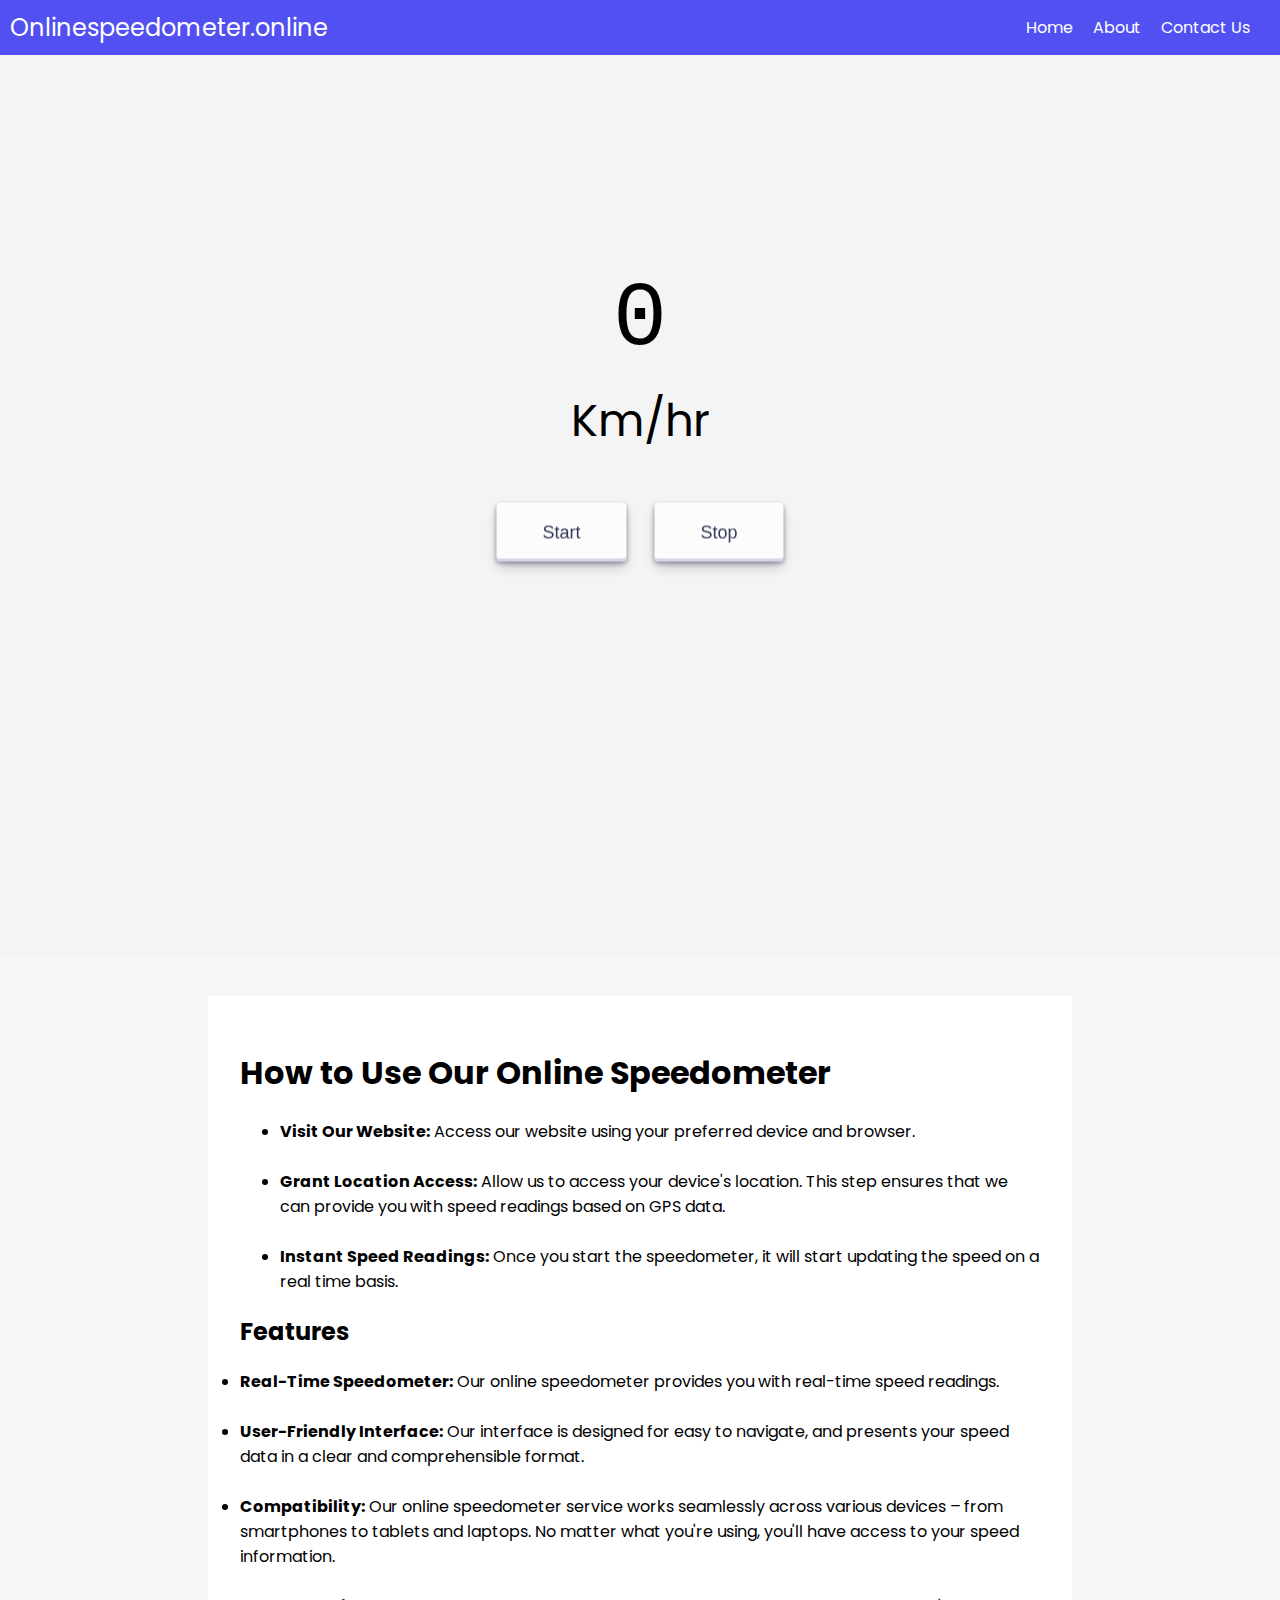
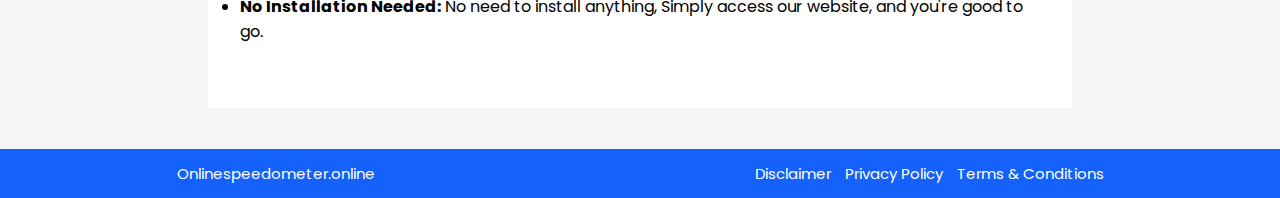
<file: index.html>
<!DOCTYPE html><html lang="en"><head><meta charset="UTF-8"><meta name="viewport" content="width=device-width,initial-scale=1"><title>Online Speedometer | Check Your Speed in Realtime for Free!</title><!-- Favicon --><link rel="icon" href="img/favicon.webp"><!-- meta --><meta name="description" content="Measure your speed with our advanced online speedometer. Whether you're running, cycling, or driving, our speedometer provides real-time speed."><meta name="keywords" content="online speedometer, gps speedometer, free online speedometer"><script async src="https://pagead2.googlesyndication.com/pagead/js/adsbygoogle.js?client=ca-pub-2608494717799682" crossorigin="anonymous"></script></head><body><!-- Stylesheet --><link rel="stylesheet" href="/global/header-footer.css"><header class="header"><div class="logo"><a href="/">Onlinespeedometer.online</a></div><input type="checkbox" class="menu-toggle" id="menu-toggle"><ul class="menu-list"><li class="menu-item"><a href="/">Home</a></li><li class="menu-item"><a href="/about-us/">About</a></li><li class="menu-item"><a href="/contact-us/">Contact Us</a></li></ul><div class="menu-icons"><div class="share-icon" onclick="sharePost()">Share</div><label for="menu-toggle" class="menu-icon">&#9776;</label></div></header><!-- Stylesheet --><link rel="stylesheet" href="styles/index.css"><!-- Main Container --><div id="toast"></div><div class="main-container"><div class="container"><div class="speedometer"><div class="speed-digit" id="speed-digit">0</div><div class="speed-unit">Km/hr</div></div><div class="speedometer-buttons"><button class="btn" id="startButton">Start</button> <button class="btn" id="stopButton">Stop</button></div></div></div><!-- Stylesheet --><link rel="stylesheet" href="/global/blog-layout.css"><div class="main-blog-container"><div class="blog-container"><article class="post"><p class="post-content"></p><h1>How to Use Our Online Speedometer</h1><p></p><ul><li><b>Visit Our Website:</b> Access our website using your preferred device and browser.</li><br><li><b>Grant Location Access:</b> Allow us to access your device's location. This step ensures that we can provide you with speed readings based on GPS data.</li><br><li><b>Instant Speed Readings:</b> Once you start the speedometer, it will start updating the speed on a real time basis.</li></ul><p></p><h2>Features</h2><p></p><li><b>Real-Time Speedometer:</b> Our online speedometer provides you with real-time speed readings.</li><br><li><b>User-Friendly Interface:</b> Our interface is designed for easy to navigate, and presents your speed data in a clear and comprehensible format.</li><br><li><b>Compatibility:</b> Our online speedometer service works seamlessly across various devices – from smartphones to tablets and laptops. No matter what you're using, you'll have access to your speed information.</li><br><li><b>No Installation Needed:</b> No need to install anything, Simply access our website, and you're good to go.</li><p></p><p></p></article></div></div><!-- Footer --><div class="footer"><div id="footer-logo">Onlinespeedometer.online</div><div class="footer-menu"><a href="/disclaimer/">Disclaimer</a> <a href="/privacy-policy/">Privacy Policy</a> <a href="/terms-and-conditions/">Terms & Conditions</a></div></div><script src="/global/share.js"></script><script async src="/scripts/index.js"></script></body></html>
</file>
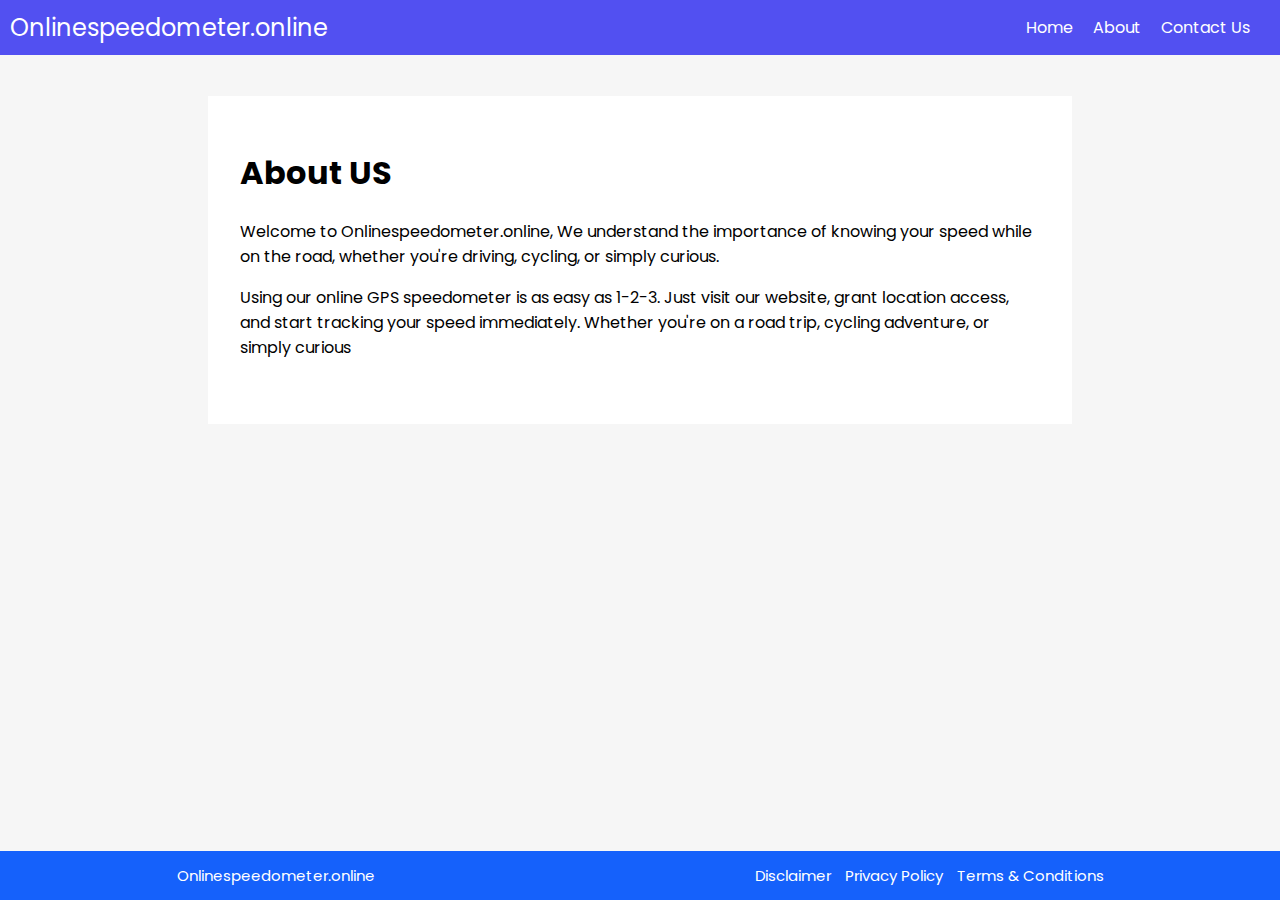
<file: about-us/index.html>
<!DOCTYPE html><html lang="en"><head><meta charset="UTF-8"><meta name="viewport" content="width=device-width,initial-scale=1"><title>About Us</title><!-- Favicon --><link rel="icon" href="../img/favicon.webp"><!-- meta --><meta name="description" content="Welcome to Onlinespeedometer.online, We understand the importance of knowing your speed while on the road, whether you're driving, cycling, or simply curious. "><script async src="https://pagead2.googlesyndication.com/pagead/js/adsbygoogle.js?client=ca-pub-2608494717799682" crossorigin="anonymous"></script></head><body><!-- Stylesheet --><link rel="stylesheet" href="/global/header-footer.css"><header class="header"><div class="logo"><a href="/">Onlinespeedometer.online</a></div><input type="checkbox" class="menu-toggle" id="menu-toggle"><ul class="menu-list"><li class="menu-item"><a href="/">Home</a></li><li class="menu-item"><a href="/about-us/">About</a></li><li class="menu-item"><a href="/contact-us/">Contact Us</a></li></ul><div class="menu-icons"><div class="share-icon" onclick="sharePost()">Share</div><label for="menu-toggle" class="menu-icon">&#9776;</label></div></header><!-- Stylesheet --><link rel="stylesheet" href="/global/blog-layout.css"><style>.footer{position:absolute;bottom:0}</style><div class="blog-container"><article class="post"><p class="post-content"></p><h1>About US</h1><p>Welcome to Onlinespeedometer.online, We understand the importance of knowing your speed while on the road, whether you're driving, cycling, or simply curious.</p><p>Using our online GPS speedometer is as easy as 1-2-3. Just visit our website, grant location access, and start tracking your speed immediately. Whether you're on a road trip, cycling adventure, or simply curious</p><p></p></article></div><div class="footer"><div id="footer-logo">Onlinespeedometer.online</div><div class="footer-menu"><a href="/disclaimer/">Disclaimer</a> <a href="/privacy-policy/">Privacy Policy</a> <a href="/terms-and-conditions/">Terms & Conditions</a></div></div><script src="/global/share.js"></script></body></html>
</file>
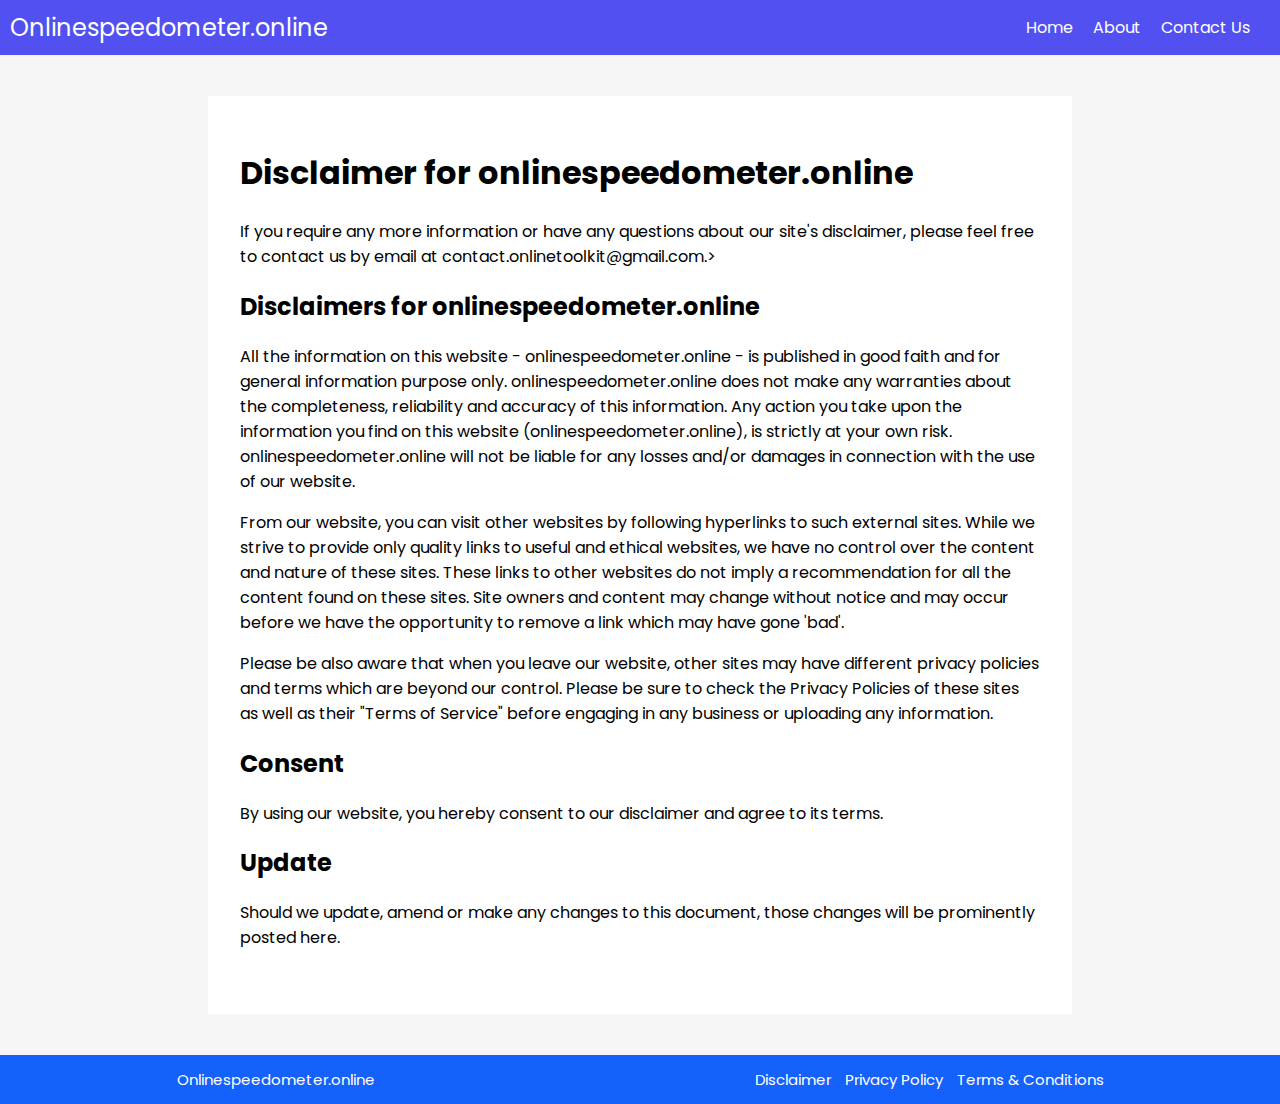
<file: disclaimer/index.html>
<!DOCTYPE html><html lang="en"><head><meta charset="UTF-8"><meta name="viewport" content="width=device-width,initial-scale=1"><title>Document</title><!-- Favicon --><link rel="icon" href="../img/favicon.webp"><!-- meta --><meta name="description" content="All the information on this website - onlinespeedometer.online - is published in good faith and for general information purpose only."><script async src="https://pagead2.googlesyndication.com/pagead/js/adsbygoogle.js?client=ca-pub-2608494717799682" crossorigin="anonymous"></script></head><body><!-- Stylesheet --><link rel="stylesheet" href="/global/header-footer.css"><header class="header"><div class="logo"><a href="/">Onlinespeedometer.online</a></div><input type="checkbox" class="menu-toggle" id="menu-toggle"><ul class="menu-list"><li class="menu-item"><a href="/">Home</a></li><li class="menu-item"><a href="/about-us/">About</a></li><li class="menu-item"><a href="/contact-us/">Contact Us</a></li></ul><div class="menu-icons"><div class="share-icon" onclick="sharePost()">Share</div><label for="menu-toggle" class="menu-icon">&#9776;</label></div></header><!-- Stylesheet --><link rel="stylesheet" href="/global/blog-layout.css"><div class="blog-container"><article class="post"><h1>Disclaimer for onlinespeedometer.online</h1><p class="post-content"></p><p>If you require any more information or have any questions about our site's disclaimer, please feel free to contact us by email at contact.onlinetoolkit@gmail.com.></p><h2>Disclaimers for onlinespeedometer.online</h2><p>All the information on this website - onlinespeedometer.online - is published in good faith and for general information purpose only. onlinespeedometer.online does not make any warranties about the completeness, reliability and accuracy of this information. Any action you take upon the information you find on this website (onlinespeedometer.online), is strictly at your own risk. onlinespeedometer.online will not be liable for any losses and/or damages in connection with the use of our website.</p><p>From our website, you can visit other websites by following hyperlinks to such external sites. While we strive to provide only quality links to useful and ethical websites, we have no control over the content and nature of these sites. These links to other websites do not imply a recommendation for all the content found on these sites. Site owners and content may change without notice and may occur before we have the opportunity to remove a link which may have gone 'bad'.</p><p>Please be also aware that when you leave our website, other sites may have different privacy policies and terms which are beyond our control. Please be sure to check the Privacy Policies of these sites as well as their "Terms of Service" before engaging in any business or uploading any information.</p><h2>Consent</h2><p>By using our website, you hereby consent to our disclaimer and agree to its terms.</p><h2>Update</h2><p>Should we update, amend or make any changes to this document, those changes will be prominently posted here.</p></article></div><div class="footer"><div id="footer-logo">Onlinespeedometer.online</div><div class="footer-menu"><a href="/disclaimer/">Disclaimer</a> <a href="/privacy-policy/">Privacy Policy</a> <a href="/terms-and-conditions/">Terms & Conditions</a></div></div><script src="/global/share.js"></script></body></html>
</file>
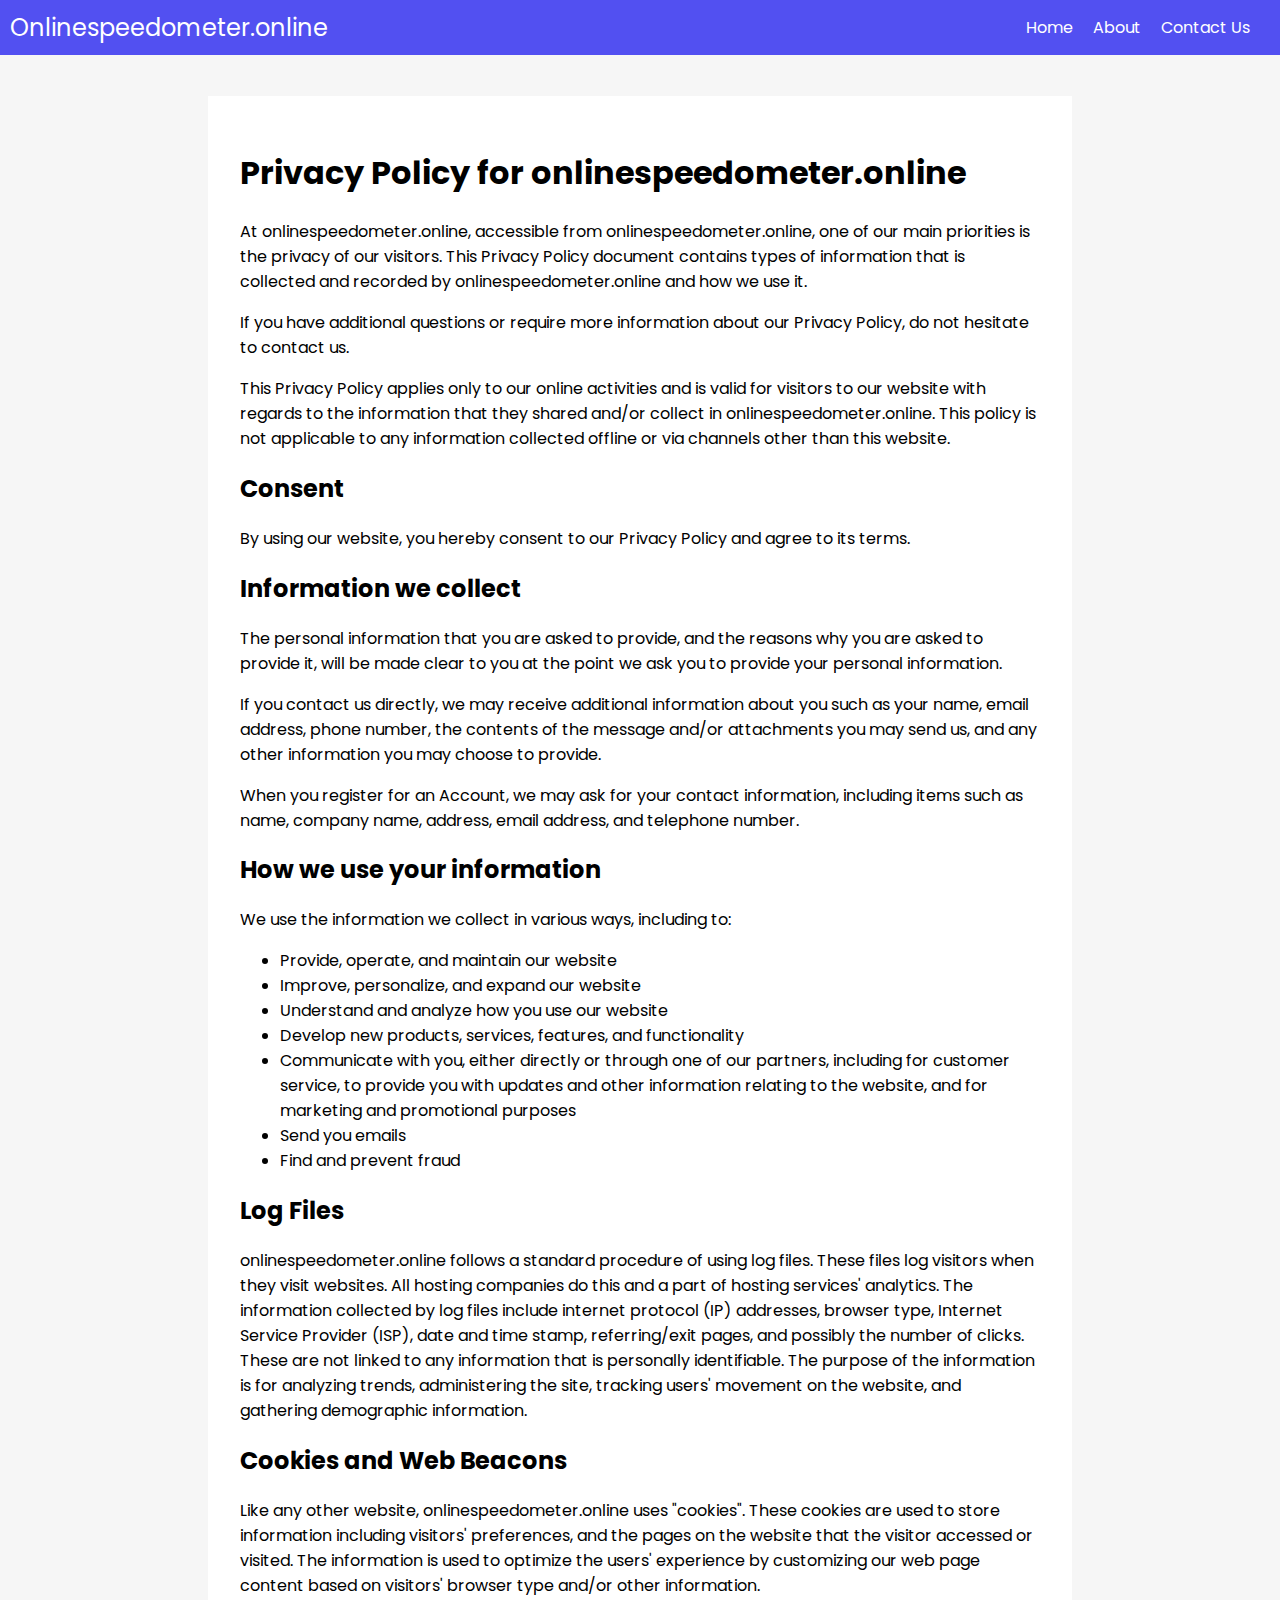
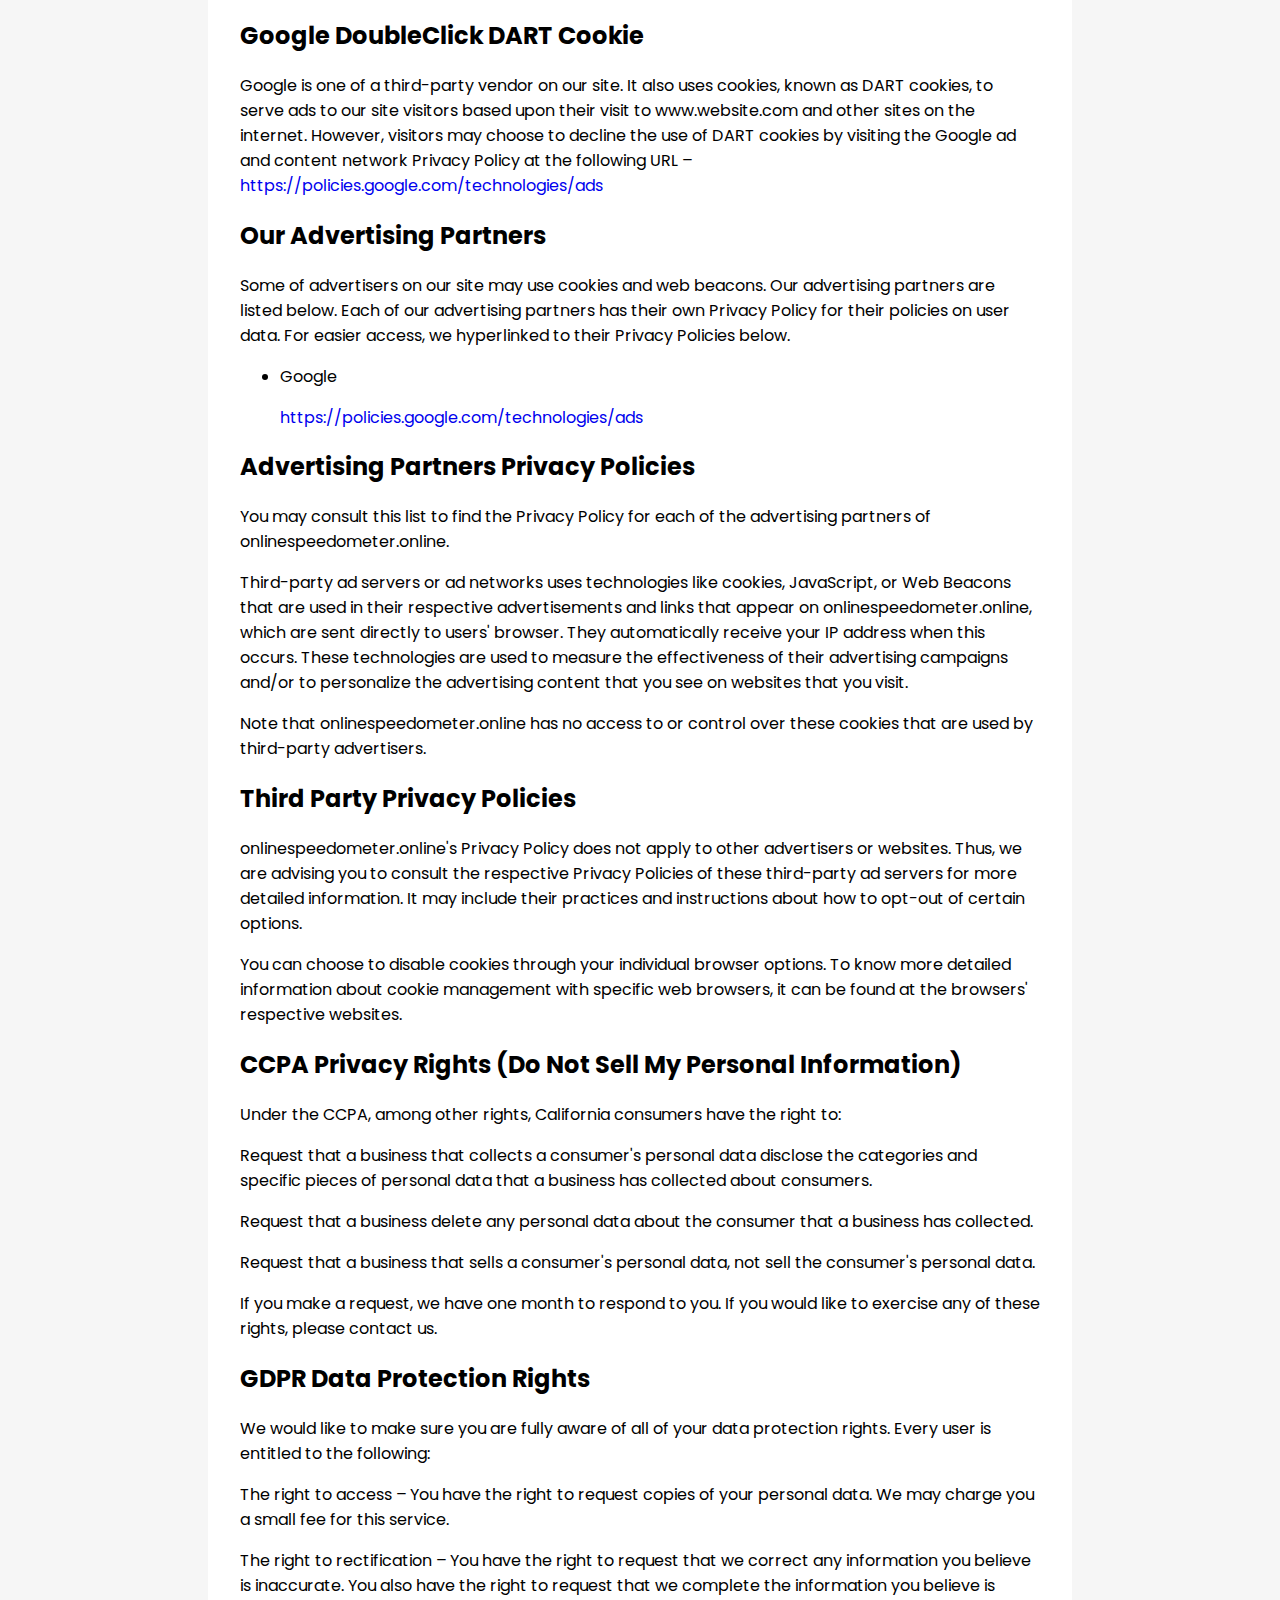
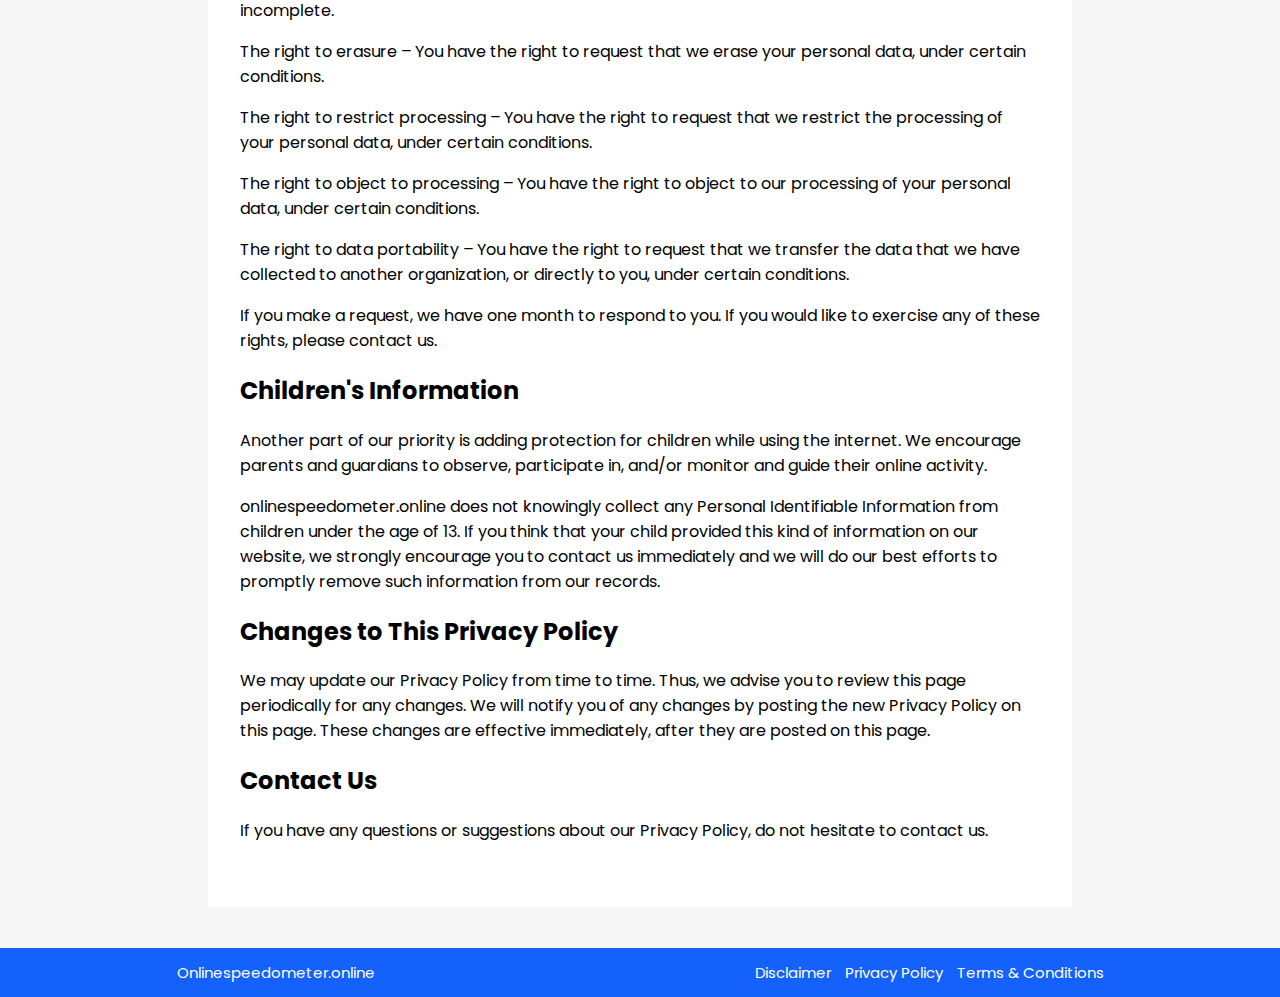
<file: privacy-policy/index.html>
<!DOCTYPE html><html lang="en"><head><meta charset="UTF-8"><meta name="viewport" content="width=device-width,initial-scale=1"><title>Privacy Policy</title><!-- Favicon --><link rel="icon" href="../img/favicon.webp"><!-- meta --><meta name="description" content="At onlinespeedometer.online, accessible from onlinespeedometer.online, one of our main priorities is the privacy of our visitors."><script async src="https://pagead2.googlesyndication.com/pagead/js/adsbygoogle.js?client=ca-pub-2608494717799682" crossorigin="anonymous"></script></head><body><!-- Stylesheet --><link rel="stylesheet" href="/global/header-footer.css"><header class="header"><div class="logo"><a href="/">Onlinespeedometer.online</a></div><input type="checkbox" class="menu-toggle" id="menu-toggle"><ul class="menu-list"><li class="menu-item"><a href="/">Home</a></li><li class="menu-item"><a href="/about-us/">About</a></li><li class="menu-item"><a href="/contact-us/">Contact Us</a></li></ul><div class="menu-icons"><div class="share-icon" onclick="sharePost()">Share</div><label for="menu-toggle" class="menu-icon">&#9776;</label></div></header><!-- Stylesheet --><link rel="stylesheet" href="/global/blog-layout.css"><div class="blog-container"><article class="post"><p class="post-content"></p><h1>Privacy Policy for onlinespeedometer.online</h1><p>At onlinespeedometer.online, accessible from onlinespeedometer.online, one of our main priorities is the privacy of our visitors. This Privacy Policy document contains types of information that is collected and recorded by onlinespeedometer.online and how we use it.</p><p>If you have additional questions or require more information about our Privacy Policy, do not hesitate to contact us.</p><p>This Privacy Policy applies only to our online activities and is valid for visitors to our website with regards to the information that they shared and/or collect in onlinespeedometer.online. This policy is not applicable to any information collected offline or via channels other than this website.</p><h2>Consent</h2><p>By using our website, you hereby consent to our Privacy Policy and agree to its terms.</p><h2>Information we collect</h2><p>The personal information that you are asked to provide, and the reasons why you are asked to provide it, will be made clear to you at the point we ask you to provide your personal information.</p><p>If you contact us directly, we may receive additional information about you such as your name, email address, phone number, the contents of the message and/or attachments you may send us, and any other information you may choose to provide.</p><p>When you register for an Account, we may ask for your contact information, including items such as name, company name, address, email address, and telephone number.</p><h2>How we use your information</h2><p>We use the information we collect in various ways, including to:</p><ul><li>Provide, operate, and maintain our website</li><li>Improve, personalize, and expand our website</li><li>Understand and analyze how you use our website</li><li>Develop new products, services, features, and functionality</li><li>Communicate with you, either directly or through one of our partners, including for customer service, to provide you with updates and other information relating to the website, and for marketing and promotional purposes</li><li>Send you emails</li><li>Find and prevent fraud</li></ul><h2>Log Files</h2><p>onlinespeedometer.online follows a standard procedure of using log files. These files log visitors when they visit websites. All hosting companies do this and a part of hosting services' analytics. The information collected by log files include internet protocol (IP) addresses, browser type, Internet Service Provider (ISP), date and time stamp, referring/exit pages, and possibly the number of clicks. These are not linked to any information that is personally identifiable. The purpose of the information is for analyzing trends, administering the site, tracking users' movement on the website, and gathering demographic information.</p><h2>Cookies and Web Beacons</h2><p>Like any other website, onlinespeedometer.online uses "cookies". These cookies are used to store information including visitors' preferences, and the pages on the website that the visitor accessed or visited. The information is used to optimize the users' experience by customizing our web page content based on visitors' browser type and/or other information.</p><h2>Google DoubleClick DART Cookie</h2><p>Google is one of a third-party vendor on our site. It also uses cookies, known as DART cookies, to serve ads to our site visitors based upon their visit to www.website.com and other sites on the internet. However, visitors may choose to decline the use of DART cookies by visiting the Google ad and content network Privacy Policy at the following URL – <a href="https://policies.google.com/technologies/ads">https://policies.google.com/technologies/ads</a></p><h2>Our Advertising Partners</h2><p>Some of advertisers on our site may use cookies and web beacons. Our advertising partners are listed below. Each of our advertising partners has their own Privacy Policy for their policies on user data. For easier access, we hyperlinked to their Privacy Policies below.</p><ul><li><p>Google</p><p><a href="https://policies.google.com/technologies/ads">https://policies.google.com/technologies/ads</a></p></li></ul><h2>Advertising Partners Privacy Policies</h2><p>You may consult this list to find the Privacy Policy for each of the advertising partners of onlinespeedometer.online.</p><p>Third-party ad servers or ad networks uses technologies like cookies, JavaScript, or Web Beacons that are used in their respective advertisements and links that appear on onlinespeedometer.online, which are sent directly to users' browser. They automatically receive your IP address when this occurs. These technologies are used to measure the effectiveness of their advertising campaigns and/or to personalize the advertising content that you see on websites that you visit.</p><p>Note that onlinespeedometer.online has no access to or control over these cookies that are used by third-party advertisers.</p><h2>Third Party Privacy Policies</h2><p>onlinespeedometer.online's Privacy Policy does not apply to other advertisers or websites. Thus, we are advising you to consult the respective Privacy Policies of these third-party ad servers for more detailed information. It may include their practices and instructions about how to opt-out of certain options.</p><p>You can choose to disable cookies through your individual browser options. To know more detailed information about cookie management with specific web browsers, it can be found at the browsers' respective websites.</p><h2>CCPA Privacy Rights (Do Not Sell My Personal Information)</h2><p>Under the CCPA, among other rights, California consumers have the right to:</p><p>Request that a business that collects a consumer's personal data disclose the categories and specific pieces of personal data that a business has collected about consumers.</p><p>Request that a business delete any personal data about the consumer that a business has collected.</p><p>Request that a business that sells a consumer's personal data, not sell the consumer's personal data.</p><p>If you make a request, we have one month to respond to you. If you would like to exercise any of these rights, please contact us.</p><h2>GDPR Data Protection Rights</h2><p>We would like to make sure you are fully aware of all of your data protection rights. Every user is entitled to the following:</p><p>The right to access – You have the right to request copies of your personal data. We may charge you a small fee for this service.</p><p>The right to rectification – You have the right to request that we correct any information you believe is inaccurate. You also have the right to request that we complete the information you believe is incomplete.</p><p>The right to erasure – You have the right to request that we erase your personal data, under certain conditions.</p><p>The right to restrict processing – You have the right to request that we restrict the processing of your personal data, under certain conditions.</p><p>The right to object to processing – You have the right to object to our processing of your personal data, under certain conditions.</p><p>The right to data portability – You have the right to request that we transfer the data that we have collected to another organization, or directly to you, under certain conditions.</p><p>If you make a request, we have one month to respond to you. If you would like to exercise any of these rights, please contact us.</p><h2>Children's Information</h2><p>Another part of our priority is adding protection for children while using the internet. We encourage parents and guardians to observe, participate in, and/or monitor and guide their online activity.</p><p>onlinespeedometer.online does not knowingly collect any Personal Identifiable Information from children under the age of 13. If you think that your child provided this kind of information on our website, we strongly encourage you to contact us immediately and we will do our best efforts to promptly remove such information from our records.</p><h2>Changes to This Privacy Policy</h2><p>We may update our Privacy Policy from time to time. Thus, we advise you to review this page periodically for any changes. We will notify you of any changes by posting the new Privacy Policy on this page. These changes are effective immediately, after they are posted on this page.</p><h2>Contact Us</h2><p>If you have any questions or suggestions about our Privacy Policy, do not hesitate to contact us.</p><p></p></article></div><div class="footer"><div id="footer-logo">Onlinespeedometer.online</div><div class="footer-menu"><a href="/disclaimer/">Disclaimer</a> <a href="/privacy-policy/">Privacy Policy</a> <a href="/terms-and-conditions/">Terms & Conditions</a></div></div><script src="/global/share.js"></script></body></html>
</file>
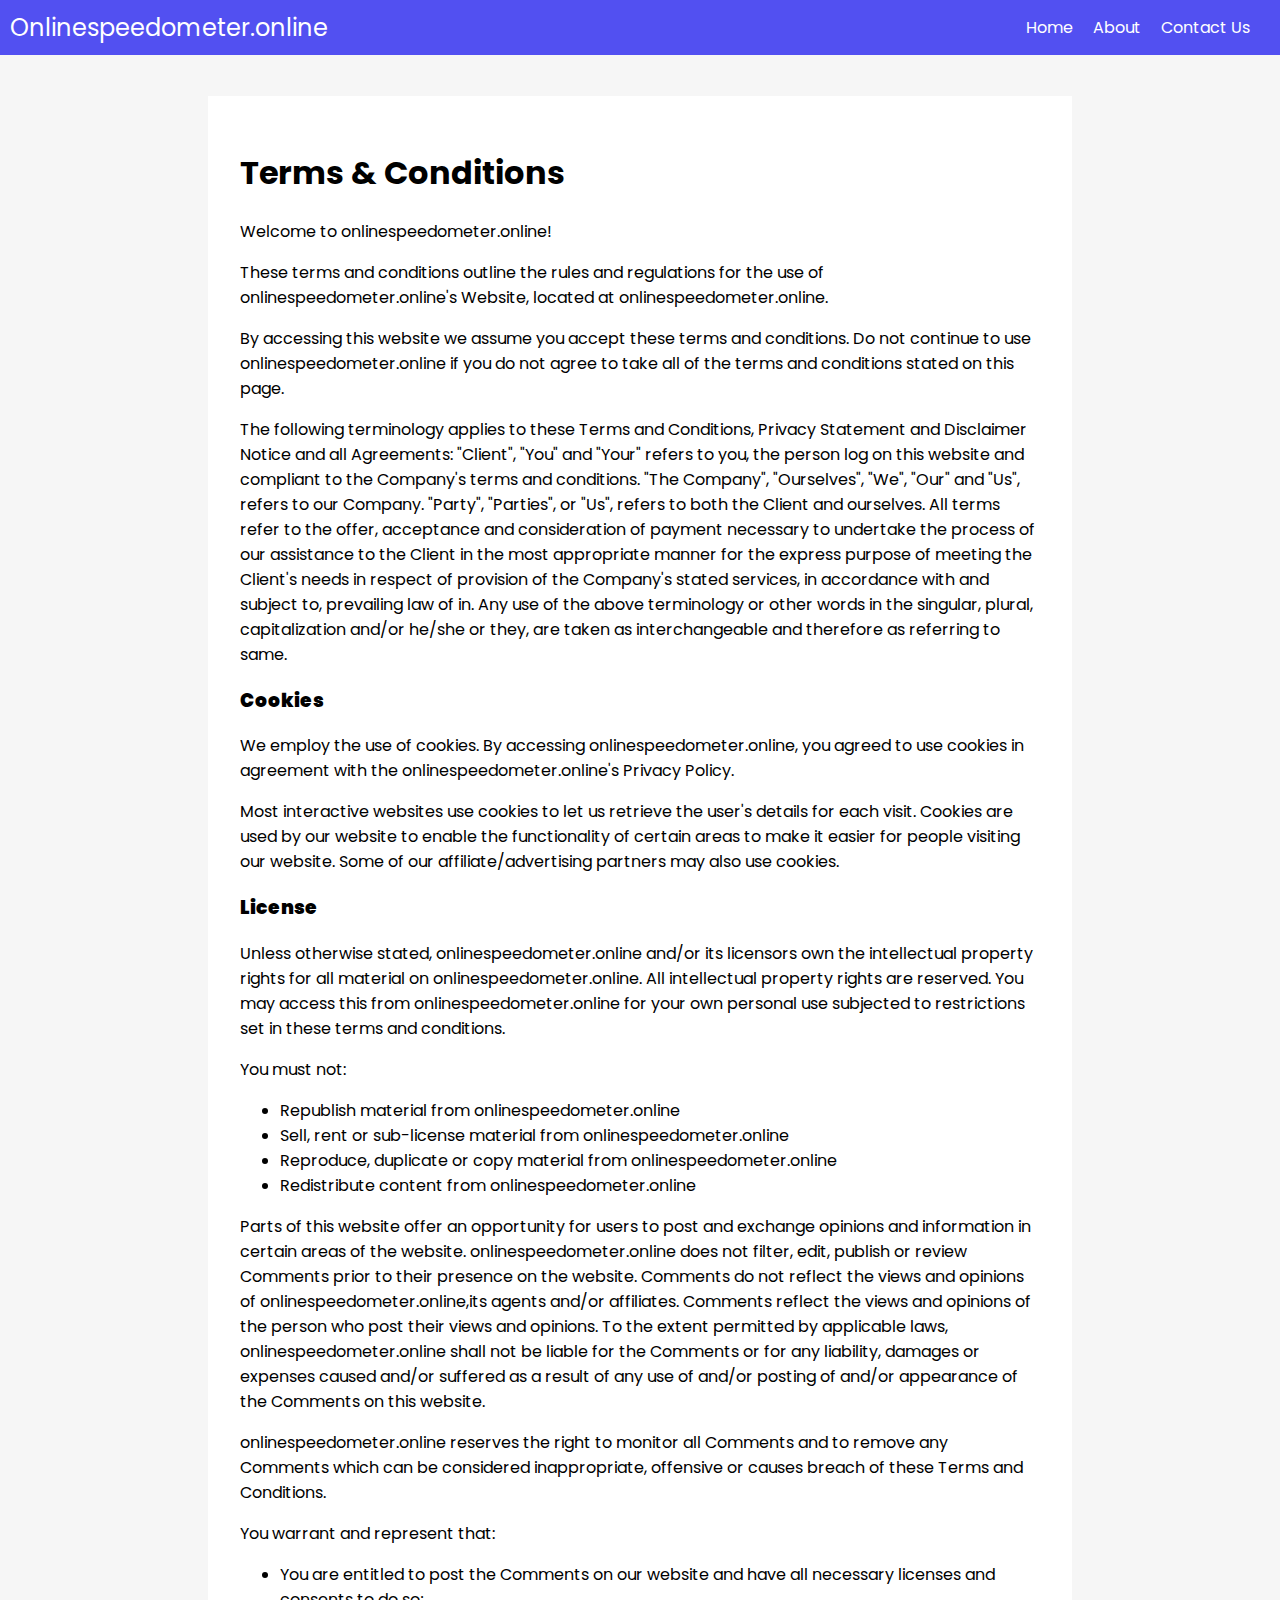
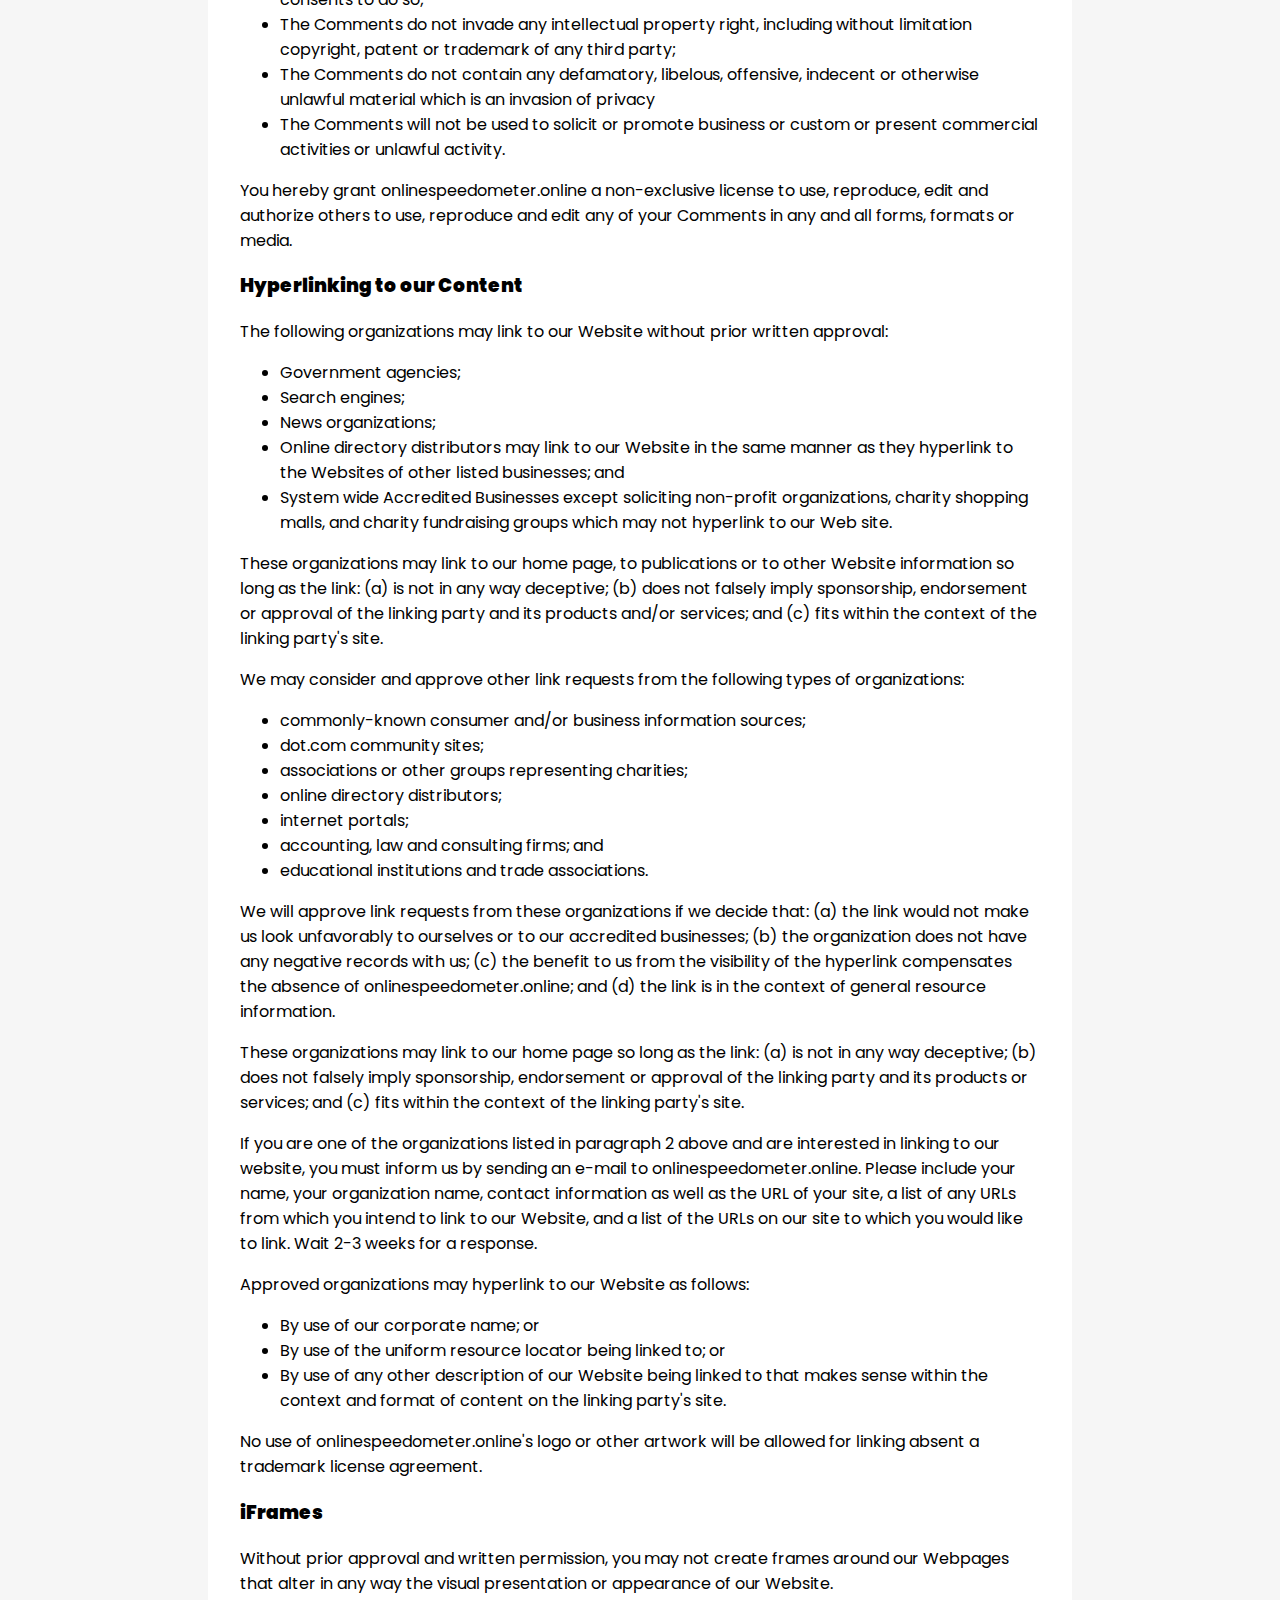
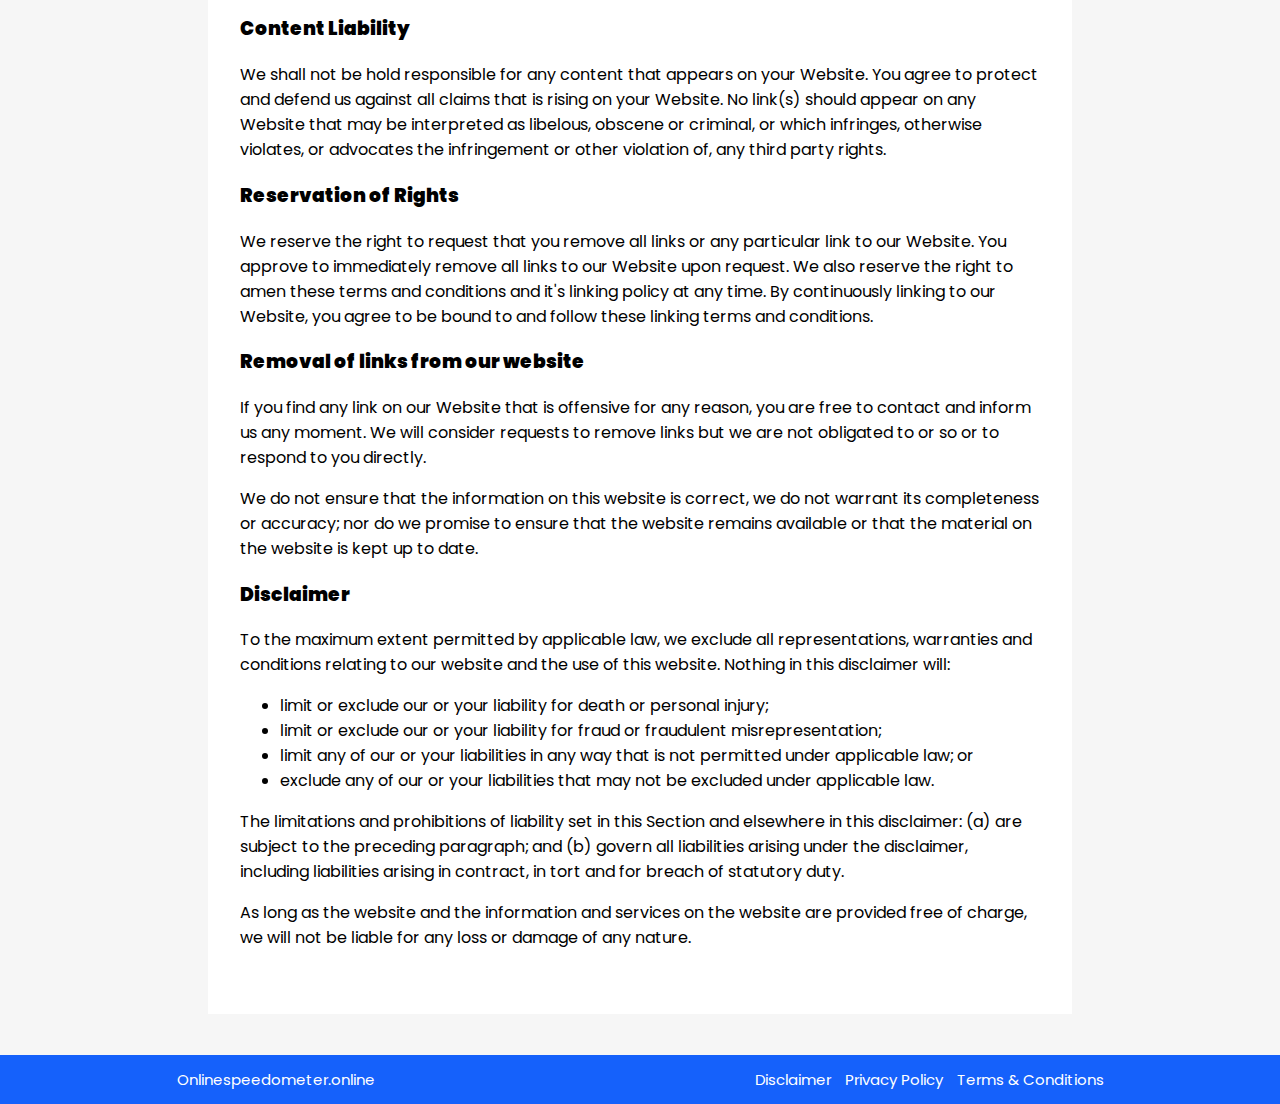
<file: terms-and-conditions/index.html>
<!DOCTYPE html><html lang="en"><head><meta charset="UTF-8"><meta name="viewport" content="width=device-width,initial-scale=1"><title>Terms & Conditions</title><!-- Favicon --><link rel="icon" href="../img/favicon.webp"><!-- meta --><meta name="description" content="These terms and conditions outline the rules and regulations for the use of onlinespeedometer.online's Website, located at onlinespeedometer.online."><script async src="https://pagead2.googlesyndication.com/pagead/js/adsbygoogle.js?client=ca-pub-2608494717799682" crossorigin="anonymous"></script></head><body><!-- Stylesheet --><link rel="stylesheet" href="/global/header-footer.css"><header class="header"><div class="logo"><a href="/">Onlinespeedometer.online</a></div><input type="checkbox" class="menu-toggle" id="menu-toggle"><ul class="menu-list"><li class="menu-item"><a href="/">Home</a></li><li class="menu-item"><a href="/about-us/">About</a></li><li class="menu-item"><a href="/contact-us/">Contact Us</a></li></ul><div class="menu-icons"><div class="share-icon" onclick="sharePost()">Share</div><label for="menu-toggle" class="menu-icon">&#9776;</label></div></header><!-- Stylesheet --><link rel="stylesheet" href="/global/blog-layout.css"><div class="blog-container"><article class="post"><h1>Terms & Conditions</h1><p class="post-content"></p><p>Welcome to onlinespeedometer.online!</p><p>These terms and conditions outline the rules and regulations for the use of onlinespeedometer.online's Website, located at onlinespeedometer.online.</p><p>By accessing this website we assume you accept these terms and conditions. Do not continue to use onlinespeedometer.online if you do not agree to take all of the terms and conditions stated on this page.</p><p>The following terminology applies to these Terms and Conditions, Privacy Statement and Disclaimer Notice and all Agreements: "Client", "You" and "Your" refers to you, the person log on this website and compliant to the Company's terms and conditions. "The Company", "Ourselves", "We", "Our" and "Us", refers to our Company. "Party", "Parties", or "Us", refers to both the Client and ourselves. All terms refer to the offer, acceptance and consideration of payment necessary to undertake the process of our assistance to the Client in the most appropriate manner for the express purpose of meeting the Client's needs in respect of provision of the Company's stated services, in accordance with and subject to, prevailing law of in. Any use of the above terminology or other words in the singular, plural, capitalization and/or he/she or they, are taken as interchangeable and therefore as referring to same.</p><h3><strong>Cookies</strong></h3><p>We employ the use of cookies. By accessing onlinespeedometer.online, you agreed to use cookies in agreement with the onlinespeedometer.online's Privacy Policy.</p><p>Most interactive websites use cookies to let us retrieve the user's details for each visit. Cookies are used by our website to enable the functionality of certain areas to make it easier for people visiting our website. Some of our affiliate/advertising partners may also use cookies.</p><h3><strong>License</strong></h3><p>Unless otherwise stated, onlinespeedometer.online and/or its licensors own the intellectual property rights for all material on onlinespeedometer.online. All intellectual property rights are reserved. You may access this from onlinespeedometer.online for your own personal use subjected to restrictions set in these terms and conditions.</p><p>You must not:</p><ul><li>Republish material from onlinespeedometer.online</li><li>Sell, rent or sub-license material from onlinespeedometer.online</li><li>Reproduce, duplicate or copy material from onlinespeedometer.online</li><li>Redistribute content from onlinespeedometer.online</li></ul><p>Parts of this website offer an opportunity for users to post and exchange opinions and information in certain areas of the website. onlinespeedometer.online does not filter, edit, publish or review Comments prior to their presence on the website. Comments do not reflect the views and opinions of onlinespeedometer.online,its agents and/or affiliates. Comments reflect the views and opinions of the person who post their views and opinions. To the extent permitted by applicable laws, onlinespeedometer.online shall not be liable for the Comments or for any liability, damages or expenses caused and/or suffered as a result of any use of and/or posting of and/or appearance of the Comments on this website.</p><p>onlinespeedometer.online reserves the right to monitor all Comments and to remove any Comments which can be considered inappropriate, offensive or causes breach of these Terms and Conditions.</p><p>You warrant and represent that:</p><ul><li>You are entitled to post the Comments on our website and have all necessary licenses and consents to do so;</li><li>The Comments do not invade any intellectual property right, including without limitation copyright, patent or trademark of any third party;</li><li>The Comments do not contain any defamatory, libelous, offensive, indecent or otherwise unlawful material which is an invasion of privacy</li><li>The Comments will not be used to solicit or promote business or custom or present commercial activities or unlawful activity.</li></ul><p>You hereby grant onlinespeedometer.online a non-exclusive license to use, reproduce, edit and authorize others to use, reproduce and edit any of your Comments in any and all forms, formats or media.</p><h3><strong>Hyperlinking to our Content</strong></h3><p>The following organizations may link to our Website without prior written approval:</p><ul><li>Government agencies;</li><li>Search engines;</li><li>News organizations;</li><li>Online directory distributors may link to our Website in the same manner as they hyperlink to the Websites of other listed businesses; and</li><li>System wide Accredited Businesses except soliciting non-profit organizations, charity shopping malls, and charity fundraising groups which may not hyperlink to our Web site.</li></ul><p>These organizations may link to our home page, to publications or to other Website information so long as the link: (a) is not in any way deceptive; (b) does not falsely imply sponsorship, endorsement or approval of the linking party and its products and/or services; and (c) fits within the context of the linking party's site.</p><p>We may consider and approve other link requests from the following types of organizations:</p><ul><li>commonly-known consumer and/or business information sources;</li><li>dot.com community sites;</li><li>associations or other groups representing charities;</li><li>online directory distributors;</li><li>internet portals;</li><li>accounting, law and consulting firms; and</li><li>educational institutions and trade associations.</li></ul><p>We will approve link requests from these organizations if we decide that: (a) the link would not make us look unfavorably to ourselves or to our accredited businesses; (b) the organization does not have any negative records with us; (c) the benefit to us from the visibility of the hyperlink compensates the absence of onlinespeedometer.online; and (d) the link is in the context of general resource information.</p><p>These organizations may link to our home page so long as the link: (a) is not in any way deceptive; (b) does not falsely imply sponsorship, endorsement or approval of the linking party and its products or services; and (c) fits within the context of the linking party's site.</p><p>If you are one of the organizations listed in paragraph 2 above and are interested in linking to our website, you must inform us by sending an e-mail to onlinespeedometer.online. Please include your name, your organization name, contact information as well as the URL of your site, a list of any URLs from which you intend to link to our Website, and a list of the URLs on our site to which you would like to link. Wait 2-3 weeks for a response.</p><p>Approved organizations may hyperlink to our Website as follows:</p><ul><li>By use of our corporate name; or</li><li>By use of the uniform resource locator being linked to; or</li><li>By use of any other description of our Website being linked to that makes sense within the context and format of content on the linking party's site.</li></ul><p>No use of onlinespeedometer.online's logo or other artwork will be allowed for linking absent a trademark license agreement.</p><h3><strong>iFrames</strong></h3><p>Without prior approval and written permission, you may not create frames around our Webpages that alter in any way the visual presentation or appearance of our Website.</p><h3><strong>Content Liability</strong></h3><p>We shall not be hold responsible for any content that appears on your Website. You agree to protect and defend us against all claims that is rising on your Website. No link(s) should appear on any Website that may be interpreted as libelous, obscene or criminal, or which infringes, otherwise violates, or advocates the infringement or other violation of, any third party rights.</p><h3><strong>Reservation of Rights</strong></h3><p>We reserve the right to request that you remove all links or any particular link to our Website. You approve to immediately remove all links to our Website upon request. We also reserve the right to amen these terms and conditions and it's linking policy at any time. By continuously linking to our Website, you agree to be bound to and follow these linking terms and conditions.</p><h3><strong>Removal of links from our website</strong></h3><p>If you find any link on our Website that is offensive for any reason, you are free to contact and inform us any moment. We will consider requests to remove links but we are not obligated to or so or to respond to you directly.</p><p>We do not ensure that the information on this website is correct, we do not warrant its completeness or accuracy; nor do we promise to ensure that the website remains available or that the material on the website is kept up to date.</p><h3><strong>Disclaimer</strong></h3><p>To the maximum extent permitted by applicable law, we exclude all representations, warranties and conditions relating to our website and the use of this website. Nothing in this disclaimer will:</p><ul><li>limit or exclude our or your liability for death or personal injury;</li><li>limit or exclude our or your liability for fraud or fraudulent misrepresentation;</li><li>limit any of our or your liabilities in any way that is not permitted under applicable law; or</li><li>exclude any of our or your liabilities that may not be excluded under applicable law.</li></ul><p>The limitations and prohibitions of liability set in this Section and elsewhere in this disclaimer: (a) are subject to the preceding paragraph; and (b) govern all liabilities arising under the disclaimer, including liabilities arising in contract, in tort and for breach of statutory duty.</p><p>As long as the website and the information and services on the website are provided free of charge, we will not be liable for any loss or damage of any nature.</p><p></p></article></div><div class="footer"><div id="footer-logo">Onlinespeedometer.online</div><div class="footer-menu"><a href="/disclaimer/">Disclaimer</a> <a href="/privacy-policy/">Privacy Policy</a> <a href="/terms-and-conditions/">Terms & Conditions</a></div></div><script src="/global/share.js"></script></body></html>
</file>
<file: global/header-footer.css>
@import url(https://fonts.googleapis.com/css2?family=Poppins:ital,wght@0,200;0,500;1,200&display=swap);body{margin:0;padding:0;font-family:Poppins,sans-serif;box-sizing:border-box;background-color:#80808012}a{text-decoration:none}.header{background-color:#5250f1;color:#fff;padding:10px;display:flex;justify-content:space-between;align-items:center}.menu-item>a{color:#fff}.logo>a{color:#fff}.logo{font-size:24px}.menu-toggle{display:none}.menu-list{list-style:none;display:flex;margin:0;padding:0}.menu-icons{display:none}.menu-item{margin-right:20px}::-webkit-scrollbar{width:10px}::-webkit-scrollbar-track{background:#ddd}::-webkit-scrollbar-thumb{background:rgba(128,128,128,.514);border-radius:5px}.share-icon{display:none}.footer{display:flex;flex-direction:row;justify-content:space-around;align-items:center;background:#1561fb;width:100%;padding:13px 0;font-size:15px;color:#fff;gap:17px}.footer-menu>a{margin-left:10px;color:#fff}.footer-menu{text-align:center}@media (max-width:768px){.menu-list{display:none;flex-direction:column;position:absolute;top:48px;left:0;background-color:#5250f1;width:100%;z-index:1}.logo{font-size:17px}.share-icon{display:block}.menu-item{margin:0;padding:13px 20px;border-bottom:1px solid #55555542}label.menu-icon{display:block;font-size:20px}.menu-toggle:checked+.menu-list{display:block}.footer{flex-direction:column}.menu-icons{display:flex;gap:14px;justify-content:center;align-items:center}}@media (max-width:339px){.logo{font-size:13px}.menu-icons{font-size:14px}.btn{padding-left:30px;padding-right:30px}}
</file>
<file: styles/index.css>
.main-container{position:relative;width:100%;height:100vh;background-color:#80808005}.container{padding:20px;border-radius:10px;text-align:center;position:absolute;top:40%;left:50%;transform:translate(-50%,-50%)}.speedometer{display:flex;flex-direction:column;align-items:center;font-size:2em;gap:26px;font-size:90px}.speed-digit{font-family:monospace}.speed-unit{font-size:.5em;margin-top:-10px}.speedometer-buttons{display:flex;justify-content:center;align-items:center;gap:28px;margin-top:3rem}.btn{align-items:center;appearance:none;background-color:#fcfcfd;border-radius:4px;border-width:0;box-shadow:rgba(45,35,66,.4) 0 2px 4px,rgba(45,35,66,.3) 0 7px 13px -3px,#d6d6e7 0 -3px 0 inset;box-sizing:border-box;color:#36395a;cursor:pointer;display:flex;height:59px;justify-content:center;line-height:1;list-style:none;overflow:hidden;padding-left:46px;padding-right:46px;position:relative;text-align:left;text-decoration:none;transition:box-shadow .15s,transform .15s;user-select:none;-webkit-user-select:none;touch-action:manipulation;white-space:nowrap;will-change:box-shadow,transform;font-size:18px}.btn:focus{box-shadow:#d6d6e7 0 0 0 1.5px inset,rgba(45,35,66,.4) 0 2px 4px,rgba(45,35,66,.3) 0 7px 13px -3px,#d6d6e7 0 -3px 0 inset}.btn:hover{box-shadow:rgba(45,35,66,.4) 0 4px 8px,rgba(45,35,66,.3) 0 7px 13px -3px,#d6d6e7 0 -3px 0 inset;transform:translateY(-2px)}.btn:active{box-shadow:#d6d6e7 0 3px 7px inset;transform:translateY(2px)}#toast{position:fixed;top:11%;left:50%;transform:translateX(-50%);padding:10px 20px;background-color:#fff;border-radius:5px;opacity:0;transition:opacity .3s ease-in-out;font-size:17px;z-index:9999;box-shadow:rgb(0 47 239 / 72%) 1px 1px 0 1px;width:64%;text-align:center;color:#000}
</file>
<file: global/blog-layout.css>
.blog-container{max-width:800px;margin:41px auto;padding:2rem;background:#fff}.post{margin-bottom:2rem}.post img{max-width:100%;height:auto}.post-title{font-size:1.5rem;margin-bottom:1rem}.post-content{font-size:1rem;line-height:1.5}
</file>
